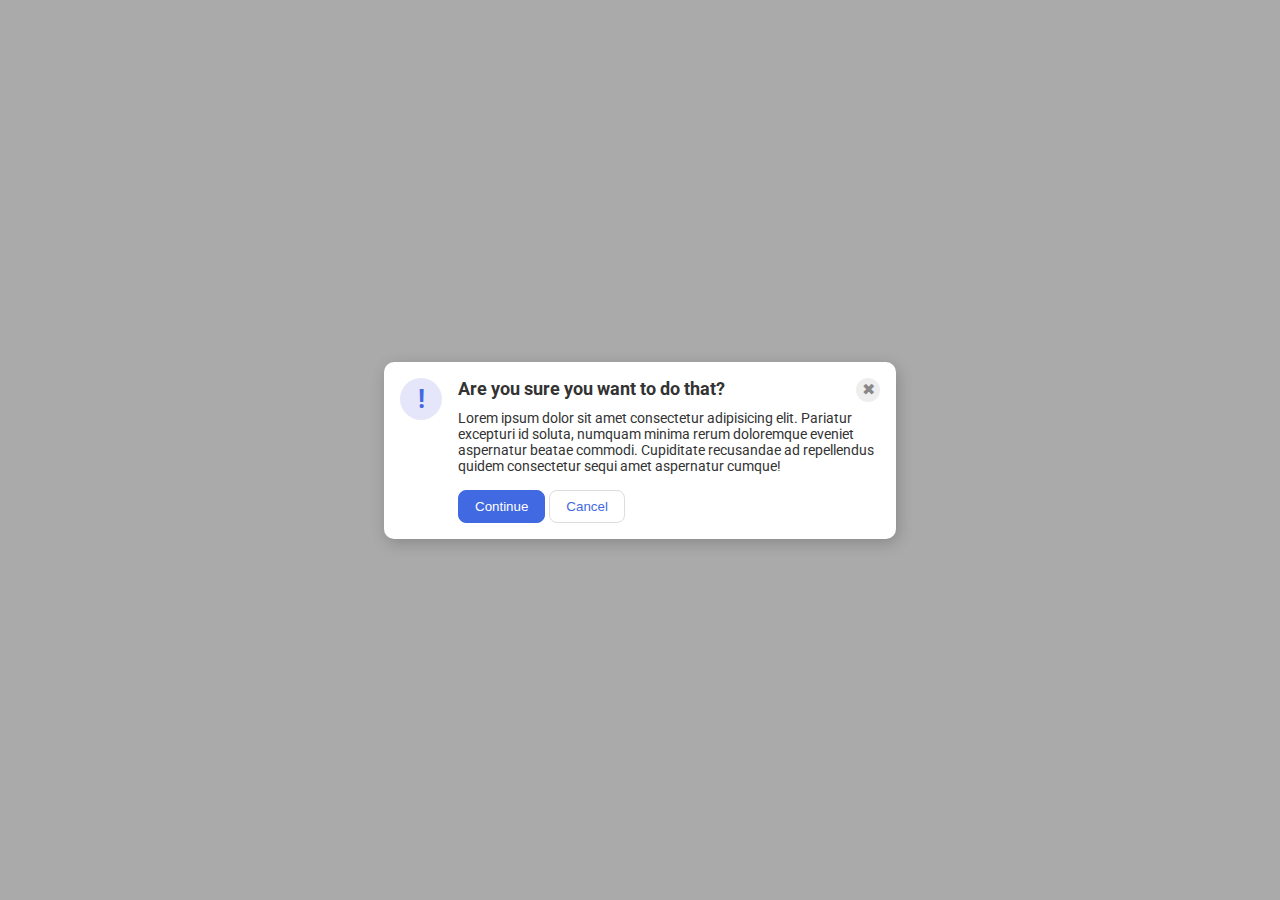
<file: flex/05-flex-modal/index.html>
<!DOCTYPE html>
<html lang="en">
  <head>
    <meta charset="UTF-8">
    <meta http-equiv="X-UA-Compatible" content="IE=edge">
    <meta name="viewport" content="width=device-width, initial-scale=1.0">
    <link rel="stylesheet" href="style.css">
    <title>Modal</title>
  </head>
  <body>
    <div class="modal">
      <div class="icon">!</div>
      <div class="container">
        <div class="column">
          <div class="one">
            <div class="header">Are you sure you want to do that?</div>
            <div class="close-button">✖</div>
          </div>
          <div class="text">Lorem ipsum dolor sit amet consectetur adipisicing elit. Pariatur excepturi id soluta, numquam minima rerum doloremque eveniet aspernatur beatae commodi. Cupiditate recusandae ad repellendus quidem consectetur sequi amet aspernatur cumque!</div>
          <div class="buttons">
            <button class="continue">Continue</button>
            <button class="cancel">Cancel</button>
          </div>
        </div>
      </div>
    </div>
  </body>
</html>
</file>
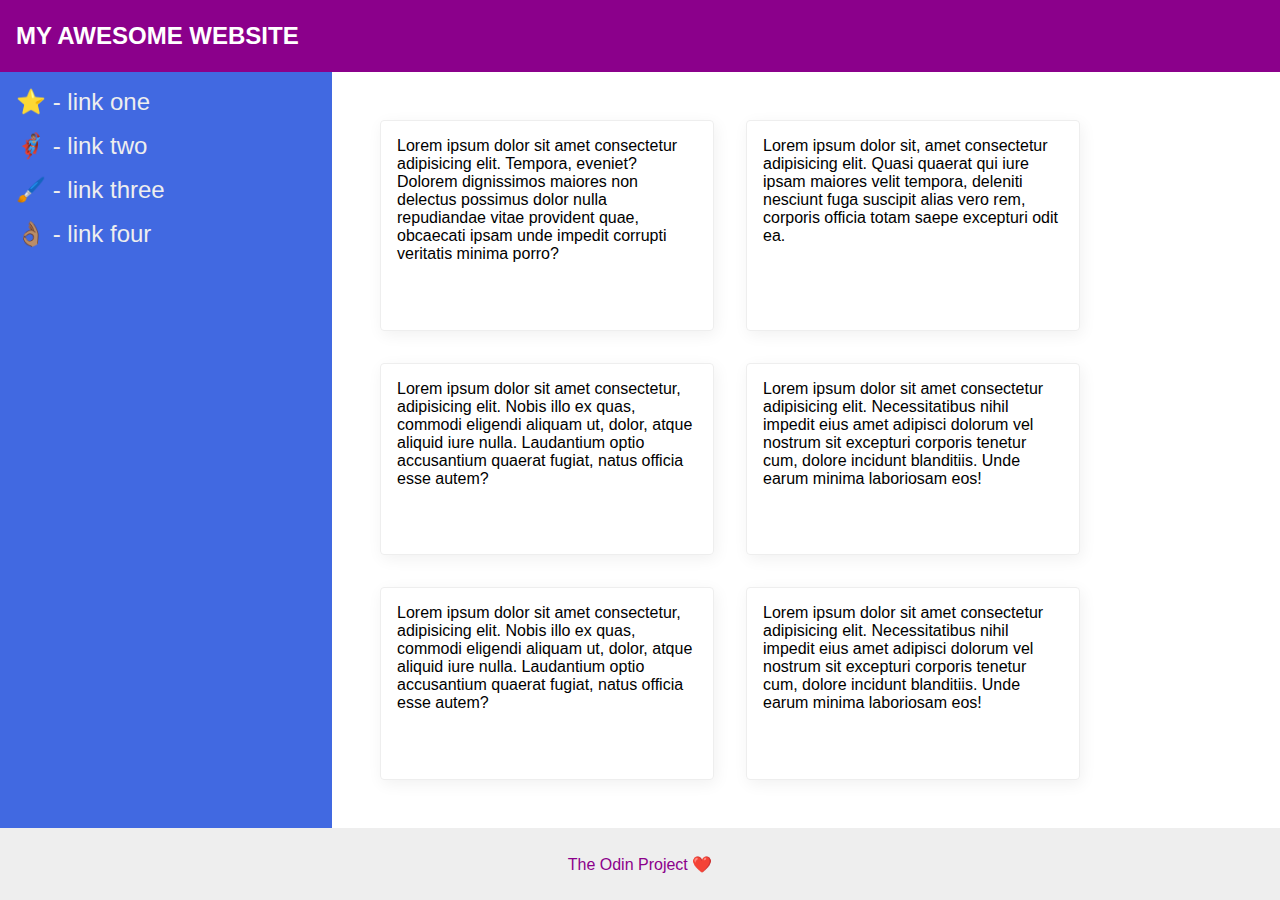
<file: flex/07-flex-layout-2/index.html>
<!DOCTYPE html>
<html lang="en">
  <head>
    <meta charset="UTF-8">
    <meta http-equiv="X-UA-Compatible" content="IE=edge">
    <meta name="viewport" content="width=device-width, initial-scale=1.0">
    <title>The Holy Grail</title>
    <link rel="stylesheet" href="style.css">
  </head>
  <body>
    <div class="container">
      <div class="header">
        MY AWESOME WEBSITE
      </div>
      <div class="main">
        <div class="sidebar">
          <ul>
            <li><a href="#">⭐ - link one</a></li>
            <li><a href="#">🦸🏽‍♂️ - link two</a></li>
            <li><a href="#">🖌️ - link three</a></li>
            <li><a href="#">👌🏽 - link four</a></li>
          </ul>
        </div>
        <div class="cards">
          <div class="card">Lorem ipsum dolor sit amet consectetur adipisicing elit. Tempora, eveniet? Dolorem dignissimos maiores non delectus possimus dolor nulla repudiandae vitae provident quae, obcaecati ipsam unde impedit corrupti veritatis minima porro?</div>
          <div class="card">Lorem ipsum dolor sit, amet consectetur adipisicing elit. Quasi quaerat qui iure ipsam maiores velit tempora, deleniti nesciunt fuga suscipit alias vero rem, corporis officia totam saepe excepturi odit ea.</div>
          <div class="card">Lorem ipsum dolor sit amet consectetur, adipisicing elit. Nobis illo ex quas, commodi eligendi aliquam ut, dolor, atque aliquid iure nulla. Laudantium optio accusantium quaerat fugiat, natus officia esse autem?</div>
          <div class="card">Lorem ipsum dolor sit amet consectetur adipisicing elit. Necessitatibus nihil impedit eius amet adipisci dolorum vel nostrum sit excepturi corporis tenetur cum, dolore incidunt blanditiis. Unde earum minima laboriosam eos!</div>
          <div class="card">Lorem ipsum dolor sit amet consectetur, adipisicing elit. Nobis illo ex quas, commodi eligendi aliquam ut, dolor, atque aliquid iure nulla. Laudantium optio accusantium quaerat fugiat, natus officia esse autem?</div>
          <div class="card">Lorem ipsum dolor sit amet consectetur adipisicing elit. Necessitatibus nihil impedit eius amet adipisci dolorum vel nostrum sit excepturi corporis tenetur cum, dolore incidunt blanditiis. Unde earum minima laboriosam eos!</div>
        </div>
      </div>  
    </div>
    <div class="footer">
      The Odin Project ❤️
    </div>
  </body>
</html>
</file>
<file: flex/05-flex-modal/style.css>
@import url('https://fonts.googleapis.com/css2?family=Roboto:wght@400;700&display=swap');

html, body {
  height: 100%;
}

body {
  font-family: Roboto, sans-serif;
  margin: 0;
  background: #aaa;
  color: #333;
  /* I'll give you this one for free lol */
  display: flex;
  align-items: center;
  justify-content: center;
}

.modal {
  background: white;
  width: 480px;
  border-radius: 10px;
  box-shadow: 2px 4px 16px rgba(0,0,0,.2);
  display: flex;
  padding: 16px;
}

.icon {
  color: royalblue;
  font-size: 26px;
  font-weight: 700;
  background: lavender;
  width: 42px;
  height: 42px;
  border-radius: 50%;
  display: flex;
  align-items: center;
  justify-content: center;
  flex-shrink: 0;
  margin: 0 16px 0 0;

}

.one {
  display: flex;
  justify-content: space-between;
  font-weight: bold;
  font-size: 18px;
  margin-bottom: 8px;
}
.text{
  font-size: 14px;
}
.close-button {
  background: #eee;
  border-radius: 50%;
  color: #888;
  font-weight: 400;
  font-size: 16px;
  height: 24px;
  width: 24px;
  display: flex;
  align-items: center;
  justify-content: center;
}

button {
  padding: 8px 16px;
  border-radius: 8px;
  margin-top: 16px;
}

button.continue {
  background: royalblue;
  border: 1px solid royalblue;
  color: white;
}

button.cancel {
  background: white;
  border: 1px solid #ddd;
  color: royalblue;
}
</file>
<file: flex/07-flex-layout-2/style.css>
body {
  font-family: -apple-system, BlinkMacSystemFont, 'Segoe UI', Roboto, Oxygen, Ubuntu, Cantarell, 'Open Sans', 'Helvetica Neue', sans-serif;
  margin: 0;
  min-height: 100vh;
  display: flex;
  flex-direction: column;
  }

.container {
  display: flex;
  flex-direction: column;
  flex: 1;
}

.header {
  height: 72px;
  background: darkmagenta;
  color: white;
  font-size: 24px;
  font-weight: 800;
  display: flex;
  align-items: center;
  padding: 0 16px;
}

.footer {
  height: 72px;
  background: #eee;
  color: darkmagenta;
  display: flex;
  justify-content: center;
  align-items: center; 
}

.main {
  display: flex;
  flex: 1 1 auto;
}

.sidebar {
  width: 300px;
  background: royalblue;
  flex: 0 0 auto;
  padding: 16px;
}

ul {
  list-style-type: none;
  padding: 0;
  margin: 0;
}

a {
  text-decoration: none;
  color: #eee;
  font-size: 24px;
}

li {
  margin-bottom: 16px
}

.cards {
  display: flex;
  flex-wrap: wrap;
  padding: 32px;
}

.card {
  border: 1px solid #eee;
  box-shadow: 2px 4px 16px rgba(0,0,0,.06);
  border-radius: 4px;
  padding: 16px;
  margin: 16px;
  width: 300px;
}
</file>
